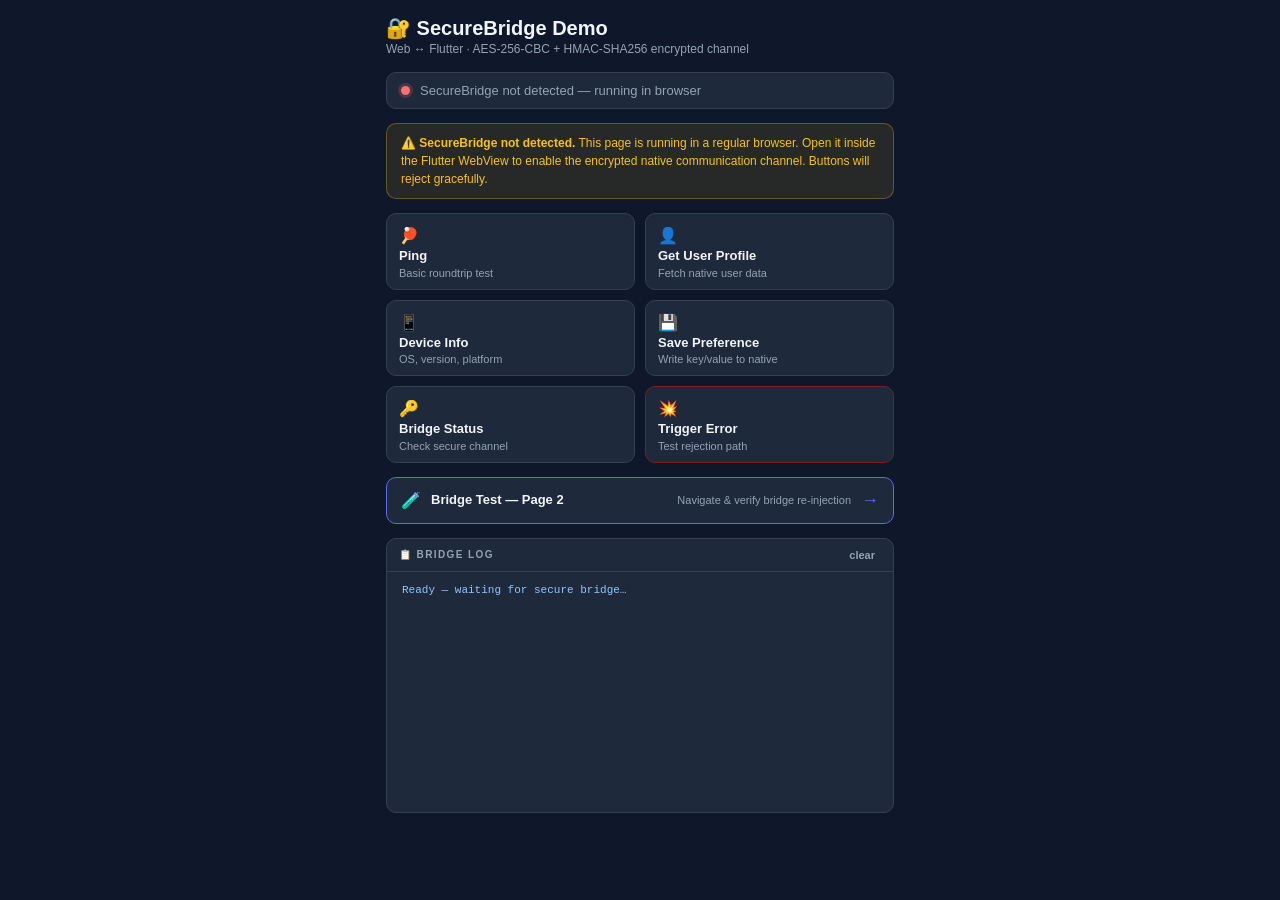
<file: index.html>
<!DOCTYPE html>
<html lang="en">
<head>
  <meta charset="UTF-8" />
  <meta name="viewport" content="width=device-width, initial-scale=1.0" />
  <meta http-equiv="Content-Security-Policy"
        content="default-src 'none';
                 script-src 'self' 'unsafe-hashes'
                   'sha256-fTva6yIMtjzArBC08iF6qlLF03LRN1tsNY4kKD/kdxw='
                   'sha256-DjPNaziWUidaukA3GM2nb6vnG1LQp9QNpn/PmQCcEvk='
                   'sha256-OGnHH42acaSGFm+QP4fAtFDy2VCDkipx8db7XpxejSA='
                   'sha256-2LCGcGIP0OyV0YM0bCuRpggpb1TgFfh+Rz05qc0WUKM='
                   'sha256-7evCVngO8Br6mhWnqW/+ziYGd5/0jW9rRwOWy9Dt8lE='
                   'sha256-k/9YdGvC0oJJt+iaCJlAnX68t1ExCbBUlHKWYspUz8g='
                   'sha256-WbvVd4ig97J+T9wy9YkABbwvnz3YtxQInHHGFtdOrQw=';
                 style-src 'self' 'unsafe-inline';
                 img-src 'self' data:;
                 connect-src 'none';
                 frame-ancestors 'none';" />
  <title>NativeBridge Demo</title>
  <link rel="stylesheet" href="styles.css" />
</head>
<body>

  <!-- ── Header ── -->
  <div class="header">
    <h1>🔐 SecureBridge Demo</h1>
    <p>Web ↔ Flutter · AES-256-CBC + HMAC-SHA256 encrypted channel</p>
  </div>

  <!-- ── Status bar ── -->
  <div class="status-bar">
    <div class="dot" id="bridgeDot"></div>
    <span id="statusText">Initialising secure bridge…</span>
  </div>

  <!-- ── Browser warning (hidden inside WebView) ── -->
  <div class="browser-warn" id="browserWarn">
    ⚠️ <strong>SecureBridge not detected.</strong> This page is running in a
    regular browser. Open it inside the Flutter WebView to enable the encrypted
    native communication channel. Buttons will reject gracefully.
  </div>

  <!-- ── Action buttons ── -->
  <div class="grid">
    <button onclick="doPing()">
      <span class="btn-icon">🏓</span>
      <span class="btn-title">Ping</span>
      <span class="btn-sub">Basic roundtrip test</span>
    </button>
    <button onclick="doGetProfile()">
      <span class="btn-icon">👤</span>
      <span class="btn-title">Get User Profile</span>
      <span class="btn-sub">Fetch native user data</span>
    </button>
    <button onclick="doGetDeviceInfo()">
      <span class="btn-icon">📱</span>
      <span class="btn-title">Device Info</span>
      <span class="btn-sub">OS, version, platform</span>
    </button>
    <button onclick="doSavePref()">
      <span class="btn-icon">💾</span>
      <span class="btn-title">Save Preference</span>
      <span class="btn-sub">Write key/value to native</span>
    </button>
    <button onclick="doBridgeStatus()">
      <span class="btn-icon">🔑</span>
      <span class="btn-title">Bridge Status</span>
      <span class="btn-sub">Check secure channel</span>
    </button>
    <button onclick="doTriggerError()" class="danger">
      <span class="btn-icon">💥</span>
      <span class="btn-title">Trigger Error</span>
      <span class="btn-sub">Test rejection path</span>
    </button>
  </div>

  <!-- ── Page navigation ── -->
  <div class="nav-section">
    <a href="page2.html" class="nav-link">
      <span class="btn-icon">🧪</span>
      <span class="btn-title">Bridge Test — Page 2</span>
      <span class="btn-sub">Navigate & verify bridge re-injection</span>
      <span class="nav-arrow">→</span>
    </a>
  </div>

  <!-- ── Log panel ── -->
  <div class="log-panel">
    <div class="log-header">
      <div class="log-header-left">
        <span>📋 BRIDGE LOG</span>
        <span id="pendingBadge">0 pending</span>
      </div>
      <button class="log-clear" onclick="clearLogs()">clear</button>
    </div>
    <div id="logList">
      <div class="log-entry info">Ready — waiting for secure bridge…</div>
    </div>
  </div>

  <script src="app.js"></script>
</body>
</html>
</file>
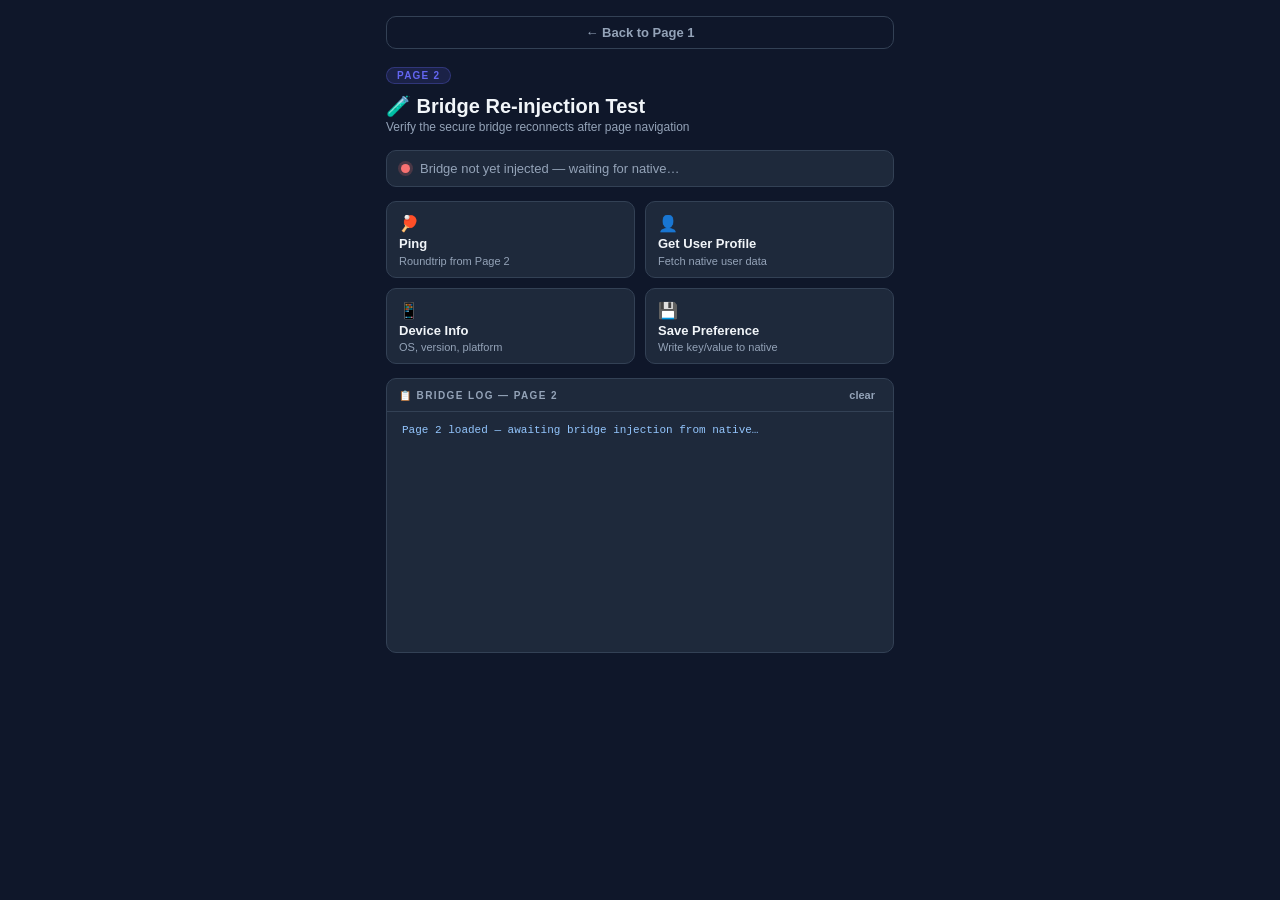
<file: page2.html>
<!DOCTYPE html>
<html lang="en">
<head>
  <meta charset="UTF-8" />
  <meta name="viewport" content="width=device-width, initial-scale=1.0" />
  <meta http-equiv="Content-Security-Policy"
        content="default-src 'none';
                 script-src 'self' 'unsafe-hashes'
                   'sha256-fTva6yIMtjzArBC08iF6qlLF03LRN1tsNY4kKD/kdxw='
                   'sha256-DjPNaziWUidaukA3GM2nb6vnG1LQp9QNpn/PmQCcEvk='
                   'sha256-OGnHH42acaSGFm+QP4fAtFDy2VCDkipx8db7XpxejSA='
                   'sha256-2LCGcGIP0OyV0YM0bCuRpggpb1TgFfh+Rz05qc0WUKM='
                   'sha256-WbvVd4ig97J+T9wy9YkABbwvnz3YtxQInHHGFtdOrQw='
                   'sha256-LdlORHyUW/rwezK0l13nW+IwcZmi78eWOCBjewMWRr4=';
                 style-src 'self' 'unsafe-inline';
                 img-src 'self' data:;
                 connect-src 'none';
                 frame-ancestors 'none';" />
  <title>Page 2 — Bridge Test</title>
  <link rel="stylesheet" href="styles.css" />
</head>
<body>

  <!-- ── Back navigation ── -->
  <button class="back-btn" onclick="history.back()">← Back to Page 1</button>

  <!-- ── Header ── -->
  <div class="header">
    <span class="page-label">PAGE 2</span>
    <h1>🧪 Bridge Re-injection Test</h1>
    <p>Verify the secure bridge reconnects after page navigation</p>
  </div>

  <!-- ── Status bar ── -->
  <div class="status-bar">
    <div class="dot" id="bridgeDot"></div>
    <span id="statusText">Waiting for bridge re-injection…</span>
  </div>

  <!-- ── Auto-ping result ── -->
  <div class="status-bar" id="autoPingBar" style="display:none">
    <span id="autoPingText"></span>
  </div>

  <!-- ── Action buttons ── -->
  <div class="grid">
    <button onclick="doPing()">
      <span class="btn-icon">🏓</span>
      <span class="btn-title">Ping</span>
      <span class="btn-sub">Roundtrip from Page 2</span>
    </button>
    <button onclick="doGetProfile()">
      <span class="btn-icon">👤</span>
      <span class="btn-title">Get User Profile</span>
      <span class="btn-sub">Fetch native user data</span>
    </button>
    <button onclick="doGetDeviceInfo()">
      <span class="btn-icon">📱</span>
      <span class="btn-title">Device Info</span>
      <span class="btn-sub">OS, version, platform</span>
    </button>
    <button onclick="doSavePref()">
      <span class="btn-icon">💾</span>
      <span class="btn-title">Save Preference</span>
      <span class="btn-sub">Write key/value to native</span>
    </button>
  </div>

  <!-- ── Log panel ── -->
  <div class="log-panel">
    <div class="log-header">
      <div class="log-header-left">
        <span>📋 BRIDGE LOG — PAGE 2</span>
        <span id="pendingBadge">0 pending</span>
      </div>
      <button class="log-clear" onclick="clearLogs()">clear</button>
    </div>
    <div id="logList">
      <div class="log-entry info">Page 2 loaded — awaiting bridge injection from native…</div>
    </div>
  </div>

  <script src="page2.js"></script>
</body>
</html>
</file>
<file: styles.css>
:root {
  --bg:      #0f172a;
  --surface: #1e293b;
  --border:  #334155;
  --text:    #f1f5f9;
  --muted:   #94a3b8;
  --accent:  #6366f1;
  --green:   #4ade80;
  --red:     #f87171;
  --yellow:  #fbbf24;
  --purple:  #c4b5fd;
  --radius:  10px;
  --mono:    'Courier New', monospace;
}

*, *::before, *::after { box-sizing: border-box; margin: 0; padding: 0; }

body {
  font-family: -apple-system, BlinkMacSystemFont, 'Segoe UI', sans-serif;
  background: var(--bg);
  color: var(--text);
  min-height: 100vh;
  padding: 16px;
  max-width: 540px;
  margin: 0 auto;
}

/* ── Header ── */
.header { margin-bottom: 16px; }
.header h1 { font-size: 20px; font-weight: 700; }
.header p  { font-size: 12px; color: var(--muted); margin-top: 2px; }

/* ── Status bar ── */
.status-bar {
  display: flex;
  align-items: center;
  gap: 10px;
  background: var(--surface);
  border: 1px solid var(--border);
  border-radius: var(--radius);
  padding: 10px 14px;
  margin-bottom: 14px;
}

.dot {
  width: 9px; height: 9px;
  border-radius: 50%;
  flex-shrink: 0;
  background: var(--red);
  box-shadow: 0 0 0 3px rgba(248,113,113,.2);
  transition: background .3s, box-shadow .3s;
}
.dot.ready   { background: var(--green);  box-shadow: 0 0 0 3px rgba(74,222,128,.2); }
.dot.partial { background: var(--yellow); box-shadow: 0 0 0 3px rgba(251,191,36,.2); }

#statusText { font-size: 13px; color: var(--muted); }

/* ── Warning banner (shown in browser, hidden in WebView) ── */
.browser-warn {
  display: none;
  background: rgba(251,191,36,.1);
  border: 1px solid rgba(251,191,36,.3);
  border-radius: var(--radius);
  padding: 10px 14px;
  font-size: 12px;
  color: var(--yellow);
  margin-bottom: 14px;
  line-height: 1.5;
}
.browser-warn.visible { display: block; }

/* ── Button grid ── */
.grid {
  display: grid;
  grid-template-columns: 1fr 1fr;
  gap: 10px;
  margin-bottom: 14px;
}

button {
  background: var(--surface);
  border: 1px solid var(--border);
  color: var(--text);
  border-radius: var(--radius);
  padding: 12px 12px 10px;
  font-size: 13px;
  font-weight: 600;
  cursor: pointer;
  text-align: left;
  display: flex;
  flex-direction: column;
  gap: 3px;
  transition: background .15s, border-color .15s, opacity .15s;
  -webkit-tap-highlight-color: transparent;
}
button:hover   { background: #263249; border-color: var(--accent); }
button:active  { transform: scale(.97); }
button.danger  { border-color: #7f1d1d; }
button.danger:hover { background: #2d1b1b; border-color: var(--red); }
button:disabled { opacity: .45; cursor: not-allowed; }

.btn-icon  { font-size: 16px; }
.btn-title { font-size: 13px; line-height: 1.2; }
.btn-sub   { font-size: 11px; color: var(--muted); font-weight: 400; }

/* ── Page navigation ── */
.nav-section {
  margin-bottom: 14px;
}

.nav-link {
  display: flex;
  align-items: center;
  gap: 10px;
  background: var(--surface);
  border: 1px solid var(--accent);
  border-radius: var(--radius);
  padding: 12px 14px;
  text-decoration: none;
  color: var(--text);
  transition: background .15s, border-color .15s;
  -webkit-tap-highlight-color: transparent;
}
.nav-link:hover { background: #263249; }
.nav-link:active { transform: scale(.98); }
.nav-link .btn-title { font-size: 13px; font-weight: 600; flex: 1; }
.nav-link .btn-sub   { font-size: 11px; color: var(--muted); }
.nav-link .nav-arrow { color: var(--accent); font-size: 18px; margin-left: auto; }

/* ── Back button ── */
.back-btn {
  display: flex;
  align-items: center;
  gap: 8px;
  background: none;
  border: 1px solid var(--border);
  border-radius: var(--radius);
  color: var(--muted);
  font-size: 13px;
  padding: 8px 14px;
  cursor: pointer;
  margin-bottom: 16px;
  width: 100%;
  transition: background .15s, color .15s;
}
.back-btn:hover { background: var(--surface); color: var(--text); }

/* ── Page label ── */
.page-label {
  display: inline-block;
  font-size: 10px;
  font-weight: 700;
  letter-spacing: 1.2px;
  background: rgba(99,102,241,.15);
  color: var(--accent);
  border: 1px solid rgba(99,102,241,.3);
  border-radius: 99px;
  padding: 2px 10px;
  margin-bottom: 10px;
}

/* ── Log panel ── */
.log-panel {
  background: var(--surface);
  border: 1px solid var(--border);
  border-radius: var(--radius);
  overflow: hidden;
}

.log-header {
  display: flex;
  justify-content: space-between;
  align-items: center;
  padding: 8px 12px;
  border-bottom: 1px solid var(--border);
}

.log-header-left {
  display: flex;
  align-items: center;
  gap: 8px;
}

.log-header span {
  font-size: 10px;
  color: var(--muted);
  letter-spacing: 1.4px;
  font-weight: 700;
}

#pendingBadge {
  font-size: 10px;
  background: var(--accent);
  color: #fff;
  border-radius: 99px;
  padding: 1px 6px;
  display: none;
}

.log-clear {
  background: none !important;
  border: none !important;
  color: var(--muted) !important;
  font-size: 11px;
  padding: 2px 6px !important;
  cursor: pointer;
  border-radius: 4px !important;
}
.log-clear:hover { background: var(--border) !important; color: var(--text) !important; }

#logList {
  height: 240px;
  overflow-y: auto;
  padding: 8px 10px;
  display: flex;
  flex-direction: column;
  gap: 2px;
}
#logList::-webkit-scrollbar { width: 4px; }
#logList::-webkit-scrollbar-track { background: transparent; }
#logList::-webkit-scrollbar-thumb { background: var(--border); border-radius: 2px; }

.log-entry {
  font-family: var(--mono);
  font-size: 11px;
  line-height: 1.5;
  padding: 2px 5px;
  border-radius: 3px;
  white-space: pre-wrap;
  word-break: break-all;
}
.log-entry.info    { color: #93c5fd; }
.log-entry.success { color: var(--green); }
.log-entry.error   { color: var(--red); background: rgba(248,113,113,.06); }
.log-entry.warn    { color: var(--yellow); }
.log-entry.send    { color: var(--purple); }
</file>
